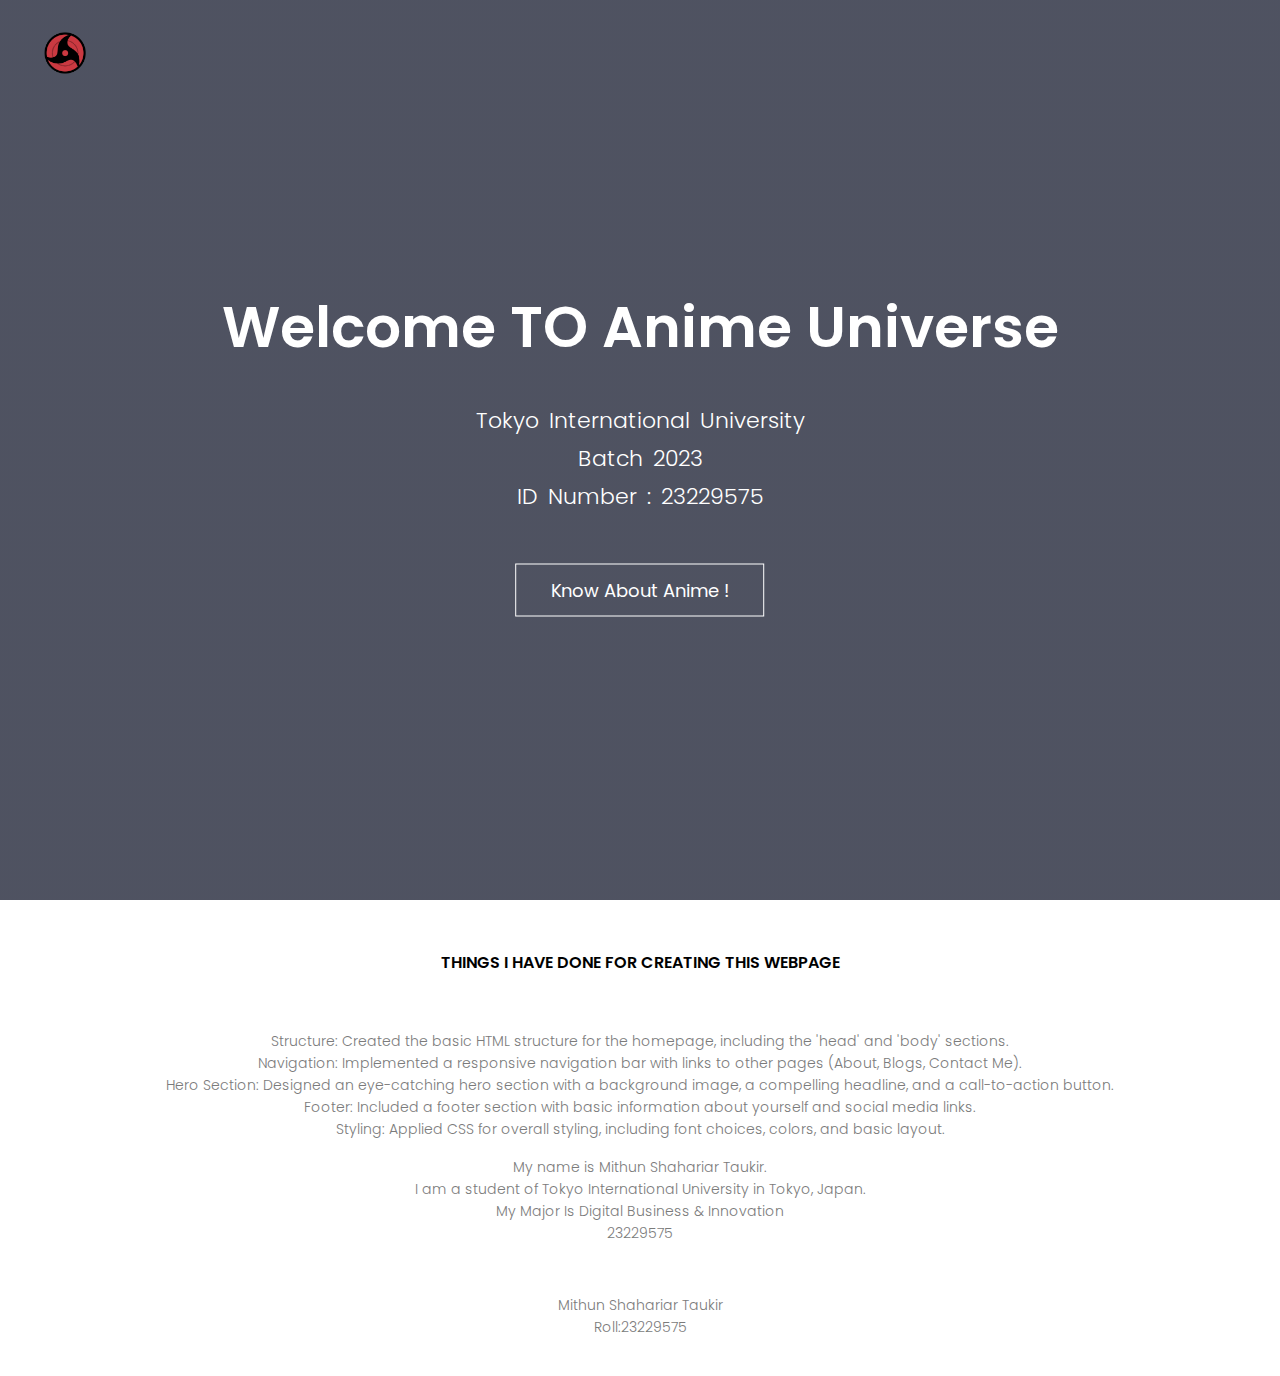
<file: index.html>
<!DOCTYPE html>
<html lang="en">
    <head>
        <meta name="viewport" content="width=device-width, initial-scale=1.0">
         <title>Taukir's Animeverse</title>
        <link rel="stylesheet" href="styles.css" />
        <link rel="preconnect" href="https://fonts.googleapis.com">
        <link rel="preconnect" href="https://fonts.gstatic.com" crossorigin>
        <link href="https://fonts.googleapis.com/css2?family=Cabin:ital,wght@0,400..700;1,400..700&family=Material+Symbols+Outlined&display=swap" rel="stylesheet" />
        <link rel="preconnect" href="https://fonts.googleapis.com">
<link rel="preconnect" href="https://fonts.gstatic.com" crossorigin>
<link href="https://fonts.googleapis.com/css2?family=Poppins:ital,wght@0,100;0,200;0,300;0,400;0,500;0,600;0,700;0,800;0,900;1,100;1,200;1,300;1,400;1,500;1,600;1,700;1,800;1,900&display=swap" rel="stylesheet">
    </head>
    <body>
        <!-- Header Section -->
        <section class="header">
            <nav>
                <a href="index.html"><img src="logo.png" alt="Logo"></a>
                <div class="nav-links" id="navLinks">
                    <span class="material-symbols-outlined" onclick="hideMenu()">close</span>
                    <ul>
                        <li><a href="index.html">Home</a></li>
                        <li><a href="blogs.html">Blogs</a></li>
                        <li><a href="contact me.html">Contact Me</a></li>
                        <li><a href="about.html">About</a></li>
                        
                    </ul>
                </div>
                <span class="material-symbols-outlined" onclick="showMenu()">menu</span>
            </nav>
            <div class="text-box">
                <h1>Welcome TO Anime Universe</h1>
                <p>Tokyo International University<br>Batch 2023<br>ID Number : 23229575</p>
                <a href="blogs.html" class="hero-btn">Know About Anime !</a>
            </div>     
        </section>
        
        <section class="footer">
        <h4>THINGS I HAVE DONE FOR CREATING THIS WEBPAGE</h4>
<p><br>Structure: 
Created the basic HTML structure for the homepage, including the 'head' and 'body' sections.
<br>Navigation: 
Implemented a responsive navigation bar with links to other pages (About, Blogs, Contact Me).
<br>Hero Section:
Designed an eye-catching hero section with a background image, a compelling headline, and a call-to-action button.
<br>Footer:
Included a footer section with basic information about yourself and social media links.
<br>Styling: 
Applied CSS for overall styling, including font choices, colors, and basic layout. </p>
            <p>My name is Mithun Shahariar Taukir.<br>I am a student of Tokyo International University in Tokyo, Japan.
            <br>My Major Is Digital Business & Innovation<br>23229575
            </p>
            <div class="icons">
            <a href="https://www.facebook.com/shahariar.taukir.9">
                <i class="fa fa-facebook-official" ></i>
                </a>
                <a href="https://www.instagram.com/taukiirr/profilecard/?igsh=dWhtNWp2M20zemI1">
                    <i class="fa fa-instagram" ></i></a>
                <a href="https://www.snapchat.com/add/taukiirr?share_id=GHsjeLxLu8Y&locale=en-US-u-mu-celsius">
                    <i class="fa fa-snapchat" ></i></a>
            </div>
            <p> Mithun Shahariar Taukir<br>Roll:23229575</p>
        </section>

        <!-- JavaScript for Toggle Menu -->
        <script>
            const navLinks = document.getElementById("navLinks");

            function showMenu() {
                navLinks.style.right = "0";
            }

            function hideMenu() {
                navLinks.style.right = "-200px"; // Slide menu out of view
            }

            // Hide menu for larger screens
            window.addEventListener('resize', () => {
                if (window.innerWidth > 1200) {
                    navLinks.style.right = "0"; // Keep menu hidden
                    navLinks.style.display = "none"; // Hide nav for desktops
                } else {
                    navLinks.style.display = "block"; // Show nav for smaller screens
                }
            });
        </script>
    </body>
</html>
</file>
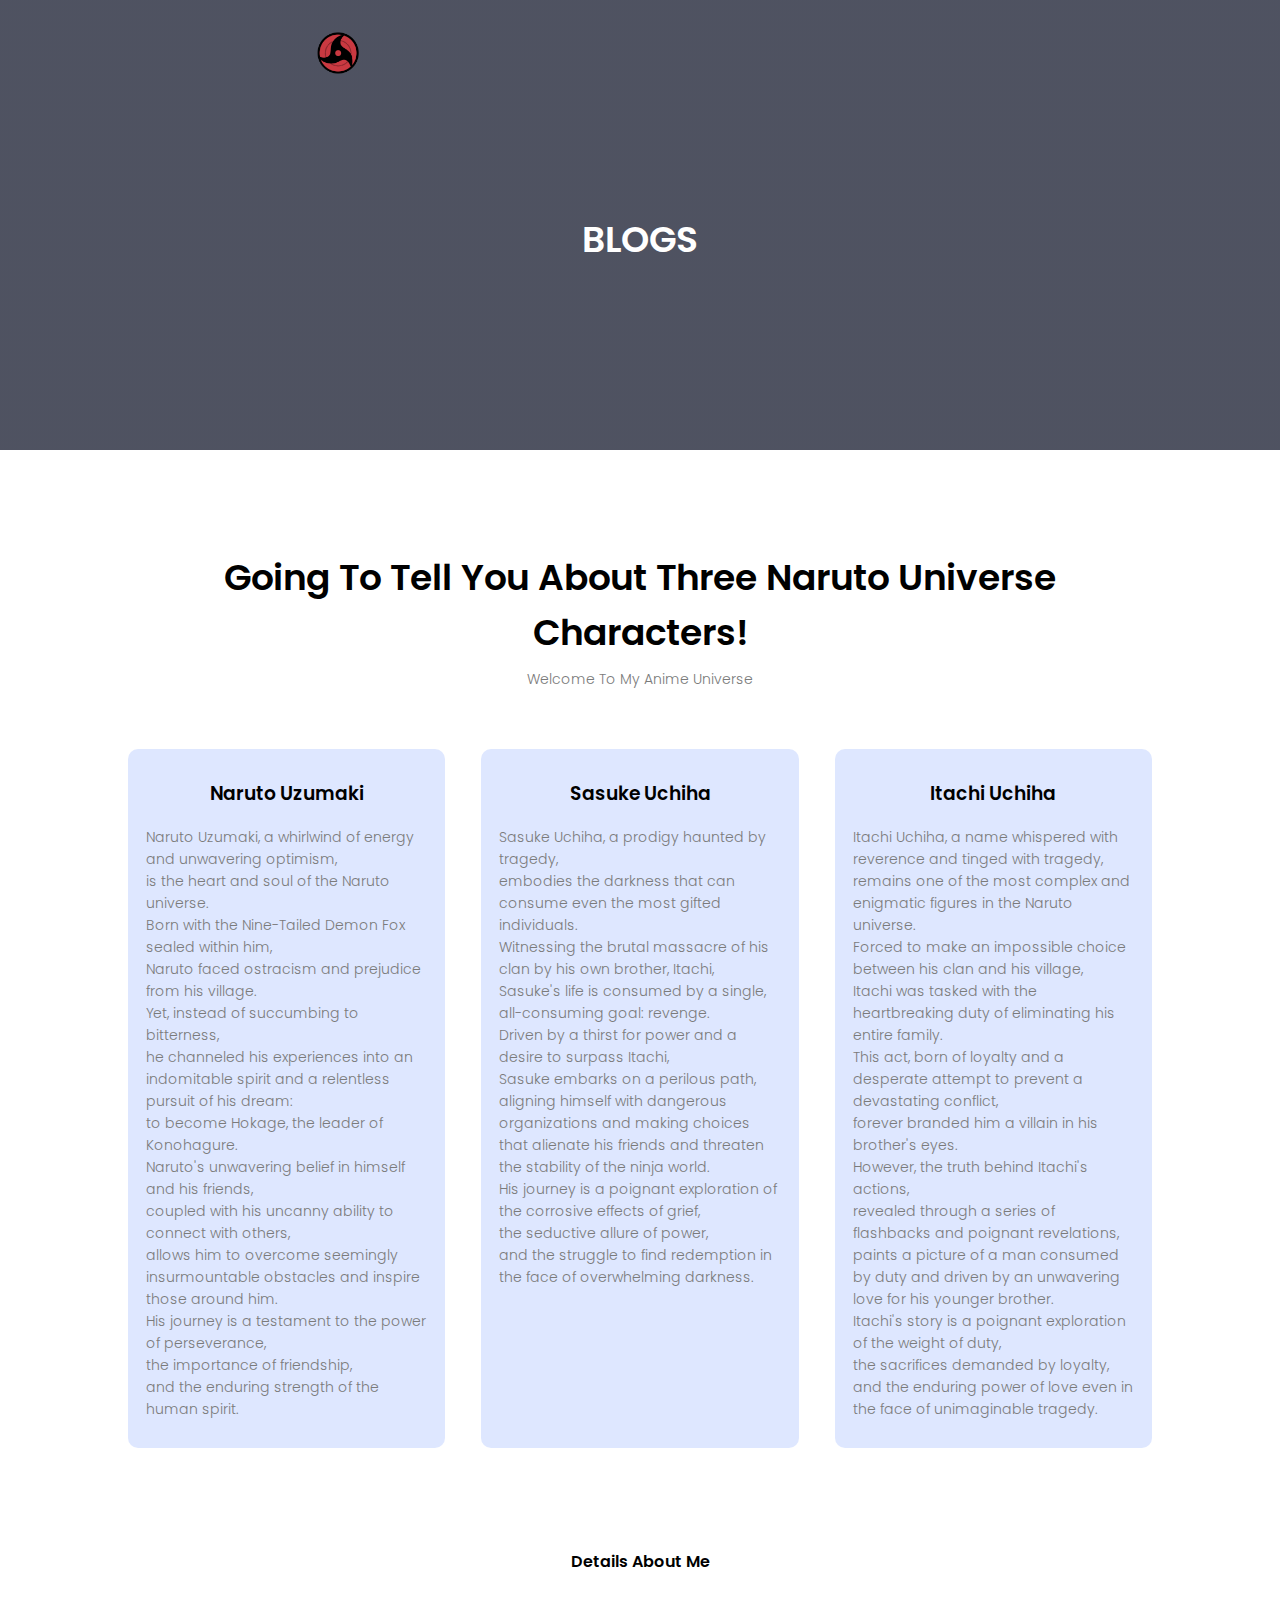
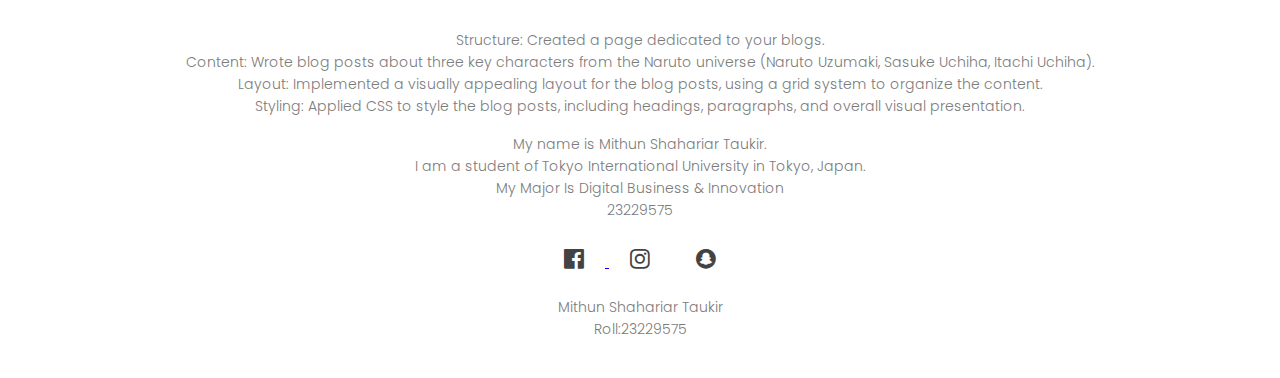
<file: blogs.html>
<!DOCTYPE html>
<html lang="en">
    <head>
        <meta name="viewport" content="width=device-width, initial-scale=1.0">
        <title>Know About Anime</title>
        <link rel="stylesheet" href="styles.css" />
        <link rel="preconnect" href="https://fonts.googleapis.com">
        <link rel="preconnect" href="https://fonts.gstatic.com" crossorigin>
        <link href="https://fonts.googleapis.com/css2?family=Cabin:ital,wght@0,400..700;1,400..700&family=Material+Symbols+Outlined&display=swap" rel="stylesheet" />
       <link rel="stylesheet" href="https://stackpath.bootstrapcdn.com/font-awesome/4.7.0/css/font-awesome.min.css">
        <link href="https://fonts.googleapis.com/css2?family=Poppins:ital,wght@0,100;0,200;0,300;0,400;0,500;0,600;0,700;0,800;0,900;1,100;1,200;1,300;1,400;1,500;1,600;1,700;1,800;1,900&display=swap" rel="stylesheet">
    </head>
    <body>
        <!-- Header Section -->
        <section class="sub-header">
            <nav>
                <a href="index.html"><img src="logo.png" alt="Logo"></a>
                <div class="nav-links" id="navLinks">
                    <span class="material-symbols-outlined" onclick="hideMenu()">close</span>
                    <ul>
                        <li><a href="index.html">Home</a></li>
                        <li><a href="about.html">About</a></li>
                        <li><a href="blogs.html">Blogs</a></li>
                        <li><a href="contact me.html">Contact Me</a></li>
                    </ul>
                </div>
                <span class="material-symbols-outlined" onclick="showMenu()">menu</span>
            </nav>
             <h1>BLOGS</h1>
        </section>
        
        <!------blogs------>
    <section class="blog">
            <h1>Going To Tell You About Three Naruto Universe Characters!</h1>
            <p>Welcome To My Anime Universe</p>
            <div class="row">
                <div class="blog-col" >
                    <h3>Naruto Uzumaki</h3>
                    <p>Naruto Uzumaki, a whirlwind of energy and unwavering optimism,<br> 
                        is the heart and soul of the Naruto universe.<br> Born with the Nine-Tailed Demon Fox sealed 
                        within him,<br> Naruto faced ostracism and prejudice from his village.<br>
                        Yet, instead of succumbing to bitterness,<br> 
                        he channeled his experiences into an indomitable spirit and a relentless pursuit of his dream:
                        <br> to become Hokage, the leader of Konohagure.
                        <br> Naruto's unwavering belief in himself and his friends,<br> 
                        coupled with his uncanny ability to connect with others,<br> 
                        allows him to overcome seemingly insurmountable obstacles and inspire those around him.
                        <br> His journey is a testament to the power of perseverance,
                        <br> the importance of friendship,<br> and the enduring strength of the human spirit.</p>
                    </div>
                <div class="blog-col">
                    <h3>Sasuke Uchiha</h3> 
                    <p>Sasuke Uchiha, a prodigy haunted by tragedy,<br> 
                        embodies the darkness that can consume even the most gifted individuals.<br>
                        Witnessing the brutal massacre of his clan by his own brother, Itachi,<br>
                        Sasuke's life is consumed by a single, all-consuming goal: revenge.<br>
                        Driven by a thirst for power and a desire to surpass Itachi,<br> 
                        Sasuke embarks on a perilous path,<br>
                        aligning himself with dangerous organizations and making choices that 
                        alienate his friends and threaten the stability of the ninja world.<br>
                        His journey is a poignant exploration of the corrosive effects of grief,<br> 
                        the seductive allure of power,<br> and the struggle to find redemption
                        in the face of overwhelming darkness.</p>
                </div>  
                <div class="blog-col">
                    <h3>Itachi Uchiha</h3> 
                    <p>Itachi Uchiha, a name whispered with reverence and tinged with tragedy,
                        <br> remains one of the most complex and enigmatic figures in the Naruto universe.<br> 
                        Forced to make an impossible choice between his clan and his village,<br> 
                        Itachi was tasked with the heartbreaking duty of eliminating his entire family.<br>
                        This act, born of loyalty and a desperate attempt to prevent a devastating conflict,<br> 
                        forever branded him a villain in his brother's eyes.<br>
                        However, the truth behind Itachi's actions,<br>
                        revealed through a series of flashbacks and poignant revelations,<br>
                        paints a picture of a man consumed by duty and driven by an unwavering love for
                        his younger brother.<br> Itachi's story is a poignant exploration of the weight of duty,<br> 
                        the sacrifices demanded by loyalty,<br> 
                        and the enduring power of love even in the face of unimaginable tragedy.</p>
                </div>  
            </div>
        </section>

        
        <section class="footer">
        <h4>Details About Me</h4>
            <p><br>Structure: 
Created a page dedicated to your blogs.
<br>Content: 
Wrote blog posts about three key characters from the Naruto universe (Naruto Uzumaki, Sasuke Uchiha, Itachi Uchiha).
<br>Layout: 
Implemented a visually appealing layout for the blog posts, using a grid system to organize the content.
<br>Styling: 
Applied CSS to style the blog posts, including headings, paragraphs, and overall visual presentation.</p>
            <p>My name is Mithun Shahariar Taukir.<br>I am a student of Tokyo International University in Tokyo, Japan.
            <br>My Major Is Digital Business & Innovation<br>23229575
            </p>
            <div class="icons">
            <a href="https://www.facebook.com/shahariar.taukir.9">
                <i class="fa fa-facebook-official" ></i>
                </a>
                <a href="https://www.instagram.com/taukiirr/profilecard/?igsh=dWhtNWp2M20zemI1">
                    <i class="fa fa-instagram" ></i></a>
                <a href="https://www.snapchat.com/add/taukiirr?share_id=GHsjeLxLu8Y&locale=en-US-u-mu-celsius">
                    <i class="fa fa-snapchat" ></i></a>
            </div>
            <p> Mithun Shahariar Taukir<br>Roll:23229575</p>
        </section>


        <!-- JavaScript for Toggle Menu -->
        <script>
            const navLinks = document.getElementById("navLinks");

            function showMenu() {
                navLinks.style.right = "0"; // Slide menu into view
            }

            function hideMenu() {
                navLinks.style.right = "-200px"; // Slide menu out of view
            }

            // Hide menu for larger screens
            window.addEventListener('resize', () => {
                if (window.innerWidth > 1200) {
                    navLinks.style.right = "0"; // Keep menu hidden
                    navLinks.style.display = "none"; // Hide nav for desktops
                } else {
                    navLinks.style.display = "block"; // Show nav for smaller screens
                }
            });
        </script>
    </body>
</html>
</file>
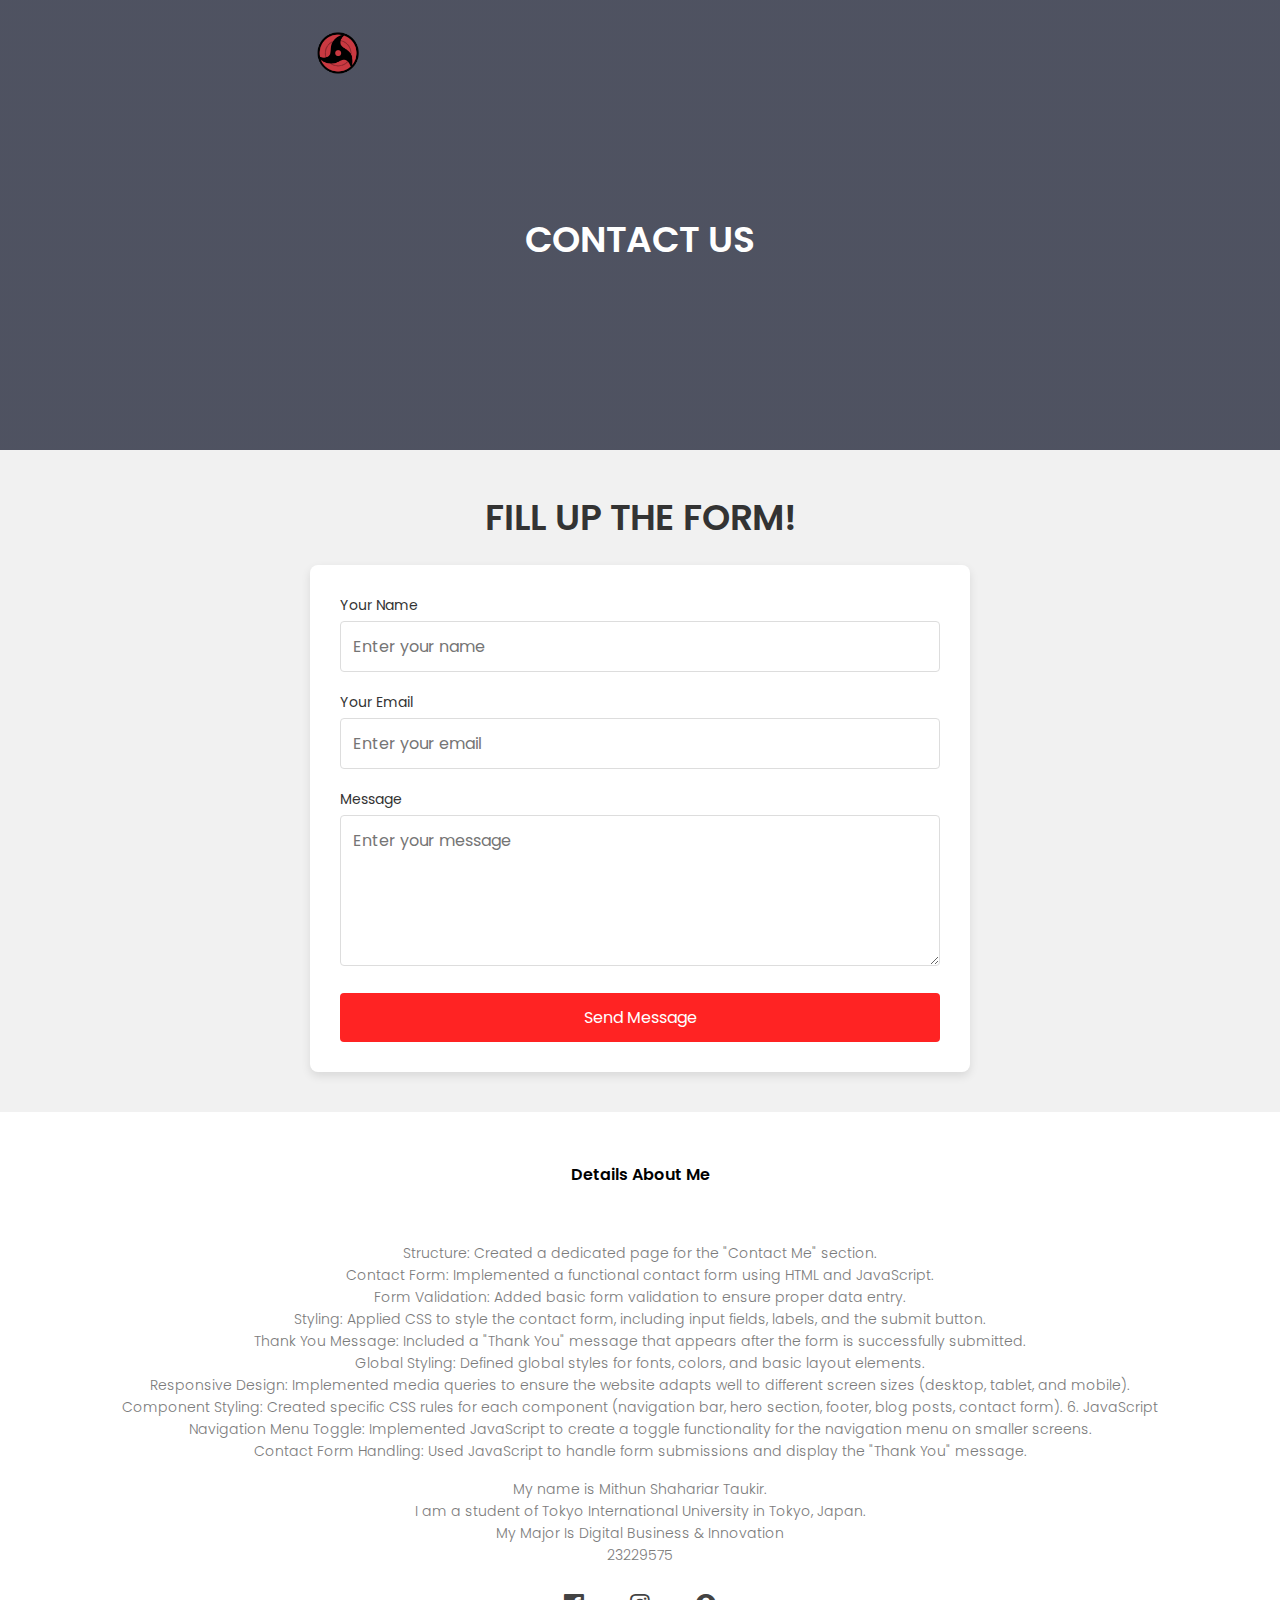
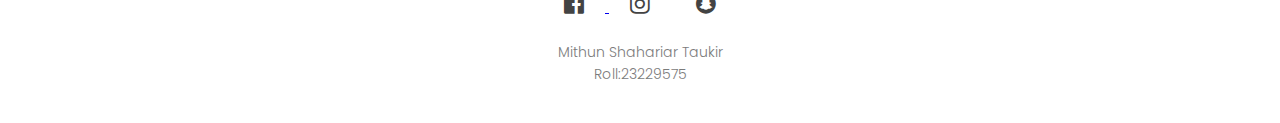
<file: contact me.html>
<!DOCTYPE html>
<html lang="en">
    <head>
        <meta name="viewport" content="width=device-width, initial-scale=1.0">
      <title>Contact Us</title>
        <link rel="stylesheet" href="styles.css" />
        <link rel="preconnect" href="https://fonts.googleapis.com">
        <link rel="preconnect" href="https://fonts.gstatic.com" crossorigin>
        <link href="https://fonts.googleapis.com/css2?family=Cabin:ital,wght@0,400..700;1,400..700&family=Material+Symbols+Outlined&display=swap" rel="stylesheet" />
       <link rel="stylesheet" href="https://stackpath.bootstrapcdn.com/font-awesome/4.7.0/css/font-awesome.min.css">
        <link href="https://fonts.googleapis.com/css2?family=Poppins:ital,wght@0,100;0,200;0,300;0,400;0,500;0,600;0,700;0,800;0,900;1,100;1,200;1,300;1,400;1,500;1,600;1,700;1,800;1,900&display=swap" rel="stylesheet">
    </head>
    <body>
        <!-- Header Section -->
        <section class="sub-header">
            <nav>
                <a href="index.html"><img src="logo.png" alt="Logo"></a>
                <div class="nav-links" id="navLinks">
                    <span class="material-symbols-outlined" onclick="hideMenu()">close</span>
                    <ul>
                        <li><a href="index.html">Home</a></li>
                        <li><a href="about.html">About</a></li>
                        <li><a href="blogs.html">Blogs</a></li>
                        <li><a href="contact me.html">Contact Me</a></li>
                    </ul>
                </div>
                <span class="material-symbols-outlined" onclick="showMenu()">menu</span>
            </nav>
             <h1>CONTACT US</h1>
        </section>
        
        <!-- Contact Section -->
<section class="contact">
    <h1>FILL UP THE FORM!</h1>
    <div class="contact-form" id="contact-form">
        <form id="contactForm">
            <div class="input-container">
                <label for="name">Your Name</label>
                <input type="text" id="name" name="name" placeholder="Enter your name" required>
            </div>
            <div class="input-container">
                <label for="email">Your Email</label>
                <input type="email" id="email" name="email" placeholder="Enter your email" required>
            </div>
            <div class="input-container">
                <label for="message">Message</label>
                <textarea id="message" name="message" placeholder="Enter your message" rows="5" required></textarea>
            </div>
            <button type="submit" class="btn">Send Message</button>
        </form>
    </div>
    <div class="thank-you-message" id="thankYouMessage" style="display: none;">
        <h1>Thank You!</h1>
        <p>Your message has been sent successfully. We will get back to you soon!</p>
    </div>
</section>

<!-- JavaScript for Contact Form -->
<script>
    const form = document.getElementById('contactForm');
    const contactFormDiv = document.getElementById('contact-form');
    const thankYouMessage = document.getElementById('thankYouMessage');

    form.addEventListener('submit', function (e) {
        e.preventDefault(); // Prevent form submission
        contactFormDiv.style.display = 'none'; // Hide the form
        thankYouMessage.style.display = 'block'; // Show the thank-you message
    });
</script>


        
        <section class="footer">
        <h4>Details About Me</h4>
            <p><br>Structure: 
Created a dedicated page for the "Contact Me" section.
<br>Contact Form: 
Implemented a functional contact form using HTML and JavaScript.
<br>Form Validation: 
Added basic form validation to ensure proper data entry.
<br>Styling: 
Applied CSS to style the contact form, including input fields, labels, and the submit button.
<br>Thank You Message: 
Included a "Thank You" message that appears after the form is successfully submitted.
            
            <br>Global Styling: 
Defined global styles for fonts, colors, and basic layout elements.
<br>Responsive Design: 
Implemented media queries to ensure the website adapts well to different screen sizes (desktop, tablet, and mobile).
<br>Component Styling: 
Created specific CSS rules for each component (navigation bar, hero section, footer, blog posts, contact form).
6. JavaScript

<br>Navigation Menu Toggle: 
Implemented JavaScript to create a toggle functionality for the navigation menu on smaller screens.
<br>Contact Form Handling: 
Used JavaScript to handle form submissions and display the "Thank You" message.</p>
            <p>My name is Mithun Shahariar Taukir.<br>I am a student of Tokyo International University in Tokyo, Japan.
            <br>My Major Is Digital Business & Innovation<br>23229575
            </p>
            <div class="icons">
            <a href="https://www.facebook.com/shahariar.taukir.9">
                <i class="fa fa-facebook-official" ></i>
                </a>
                <a href="https://www.instagram.com/taukiirr/profilecard/?igsh=dWhtNWp2M20zemI1">
                    <i class="fa fa-instagram" ></i></a>
                <a href="https://www.snapchat.com/add/taukiirr?share_id=GHsjeLxLu8Y&locale=en-US-u-mu-celsius">
                    <i class="fa fa-snapchat" ></i></a>
            </div>
            <p> Mithun Shahariar Taukir<br>Roll:23229575</p>
        </section>


        <!-- JavaScript for Toggle Menu -->
        <script>
            const navLinks = document.getElementById("navLinks");

            function showMenu() {
                navLinks.style.right = "0"; // Slide menu into view
            }

            function hideMenu() {
                navLinks.style.right = "-200px"; // Slide menu out of view
            }

            // Hide menu for larger screens
            window.addEventListener('resize', () => {
                if (window.innerWidth > 1200) {
                    navLinks.style.right = "0"; // Keep menu hidden
                    navLinks.style.display = "none"; // Hide nav for desktops
                } else {
                    navLinks.style.display = "block"; // Show nav for smaller screens
                }
            });
        </script>
    </body>
</html>
</file>
<file: styles.css>
*{
    margin: 0;
    padding: 0;
  font-family: "Poppins", serif;

    }
.header{
    min-height: 100vh;
    width:100%;
    background-image: linear-gradient(rgba(4,9,30,0.7),rgba(4,9,30,0.7)),url(http://images6.fanpop.com/image/photos/35600000/Anime-Characters-anime-universe-35612327-4098-2304.jpg);
    background-position: center;
    background-size: cover;
    position: relative;
}
nav{
    display: flex;
    padding: 2% 3%;
    justify-content:space-between;
    align-items:center;
    }

nav img{
    width: 7%;
    margin: 1%;
    margin-left: 
}
.nav-links{
    flex:1;
    text-align: right;
    }
.nav-links ul li{
    list-style: none;
    display: inline-block;
    padding: 6px 14px;
    position: relative;
    }
.nav-links ul li a{
    color: #ffffff;
    text-decoration: none;
    font-size: 20px;
    }
.nav-links ul li::after{
    content: '';
    width: 0%;
        height: 15px;
    background: #346bff;
    display: block;
    margin: auto;
    transition: 0.7s;
}
.nav-links ul li:hover::after{
    width: 100%;
}
.text-box{
    width: 87%;
    color: #fff;
    position: absolute;
    top: 50%;
    left: 50%;
    transform: translate(-50%,-50%);
    text-align: center;
}
.text-box h1{font-size: 57px;
}
.text-box p{
    margin: 24px 0 40px;
    font-size: 22px;
    color: #fff;
    text-align: center;
    word-spacing: 4px;
    line-height: 38px;
}
.hero-btn{
    display: inline-block;
    text-decoration: none;
    color: #fff;
    border: 1px solid #fff;
    padding: 12px 34px;
    font-size: 18px;
    background: transparent;
    position: relative;
    cursor: pointer;
}
.hero-btn:hover{
    border: 1px solid rgb(41, 68, 101);
    background: rgba(0, 76, 157, 0.7);
    transition: 1s;
}

nav .material-symbols-outlined{
    display: none;
}

@media(max-width:700px){
    .text-box h1{
        font-size: 34px;
    }
    .text-box p{
        font-size: 19px;
    }
    .nav-links ul li{
        display: block;
    }
    .nav-links {
    position: fixed; /* Fix the menu position */
    background: #76b4ff;
    height: 100vh; /* Full screen height */
    width: 200px;
    top: 0;
    right: -200px; /* Hide initially */
    text-align: left;
    z-index: 1000; /* Ensure it overlaps all other content */
    transition: 0.5s; /* Smooth slide-in/out */
    overflow-y: auto; /* Ensure scrolling if menu items overflow */
}
    nav .material-symbols-outlined {
        display: block;
        color: #fff;
        margin: 10px;
        font-size: 30px;
        cursor:pointer;
        
    }
    .nav-links ul{
        padding: 9px;
    }
}

/* Blog Section */
.blog {
    width: 80%;
    margin: auto;
    text-align: center;
    padding-top: 100px;
}

h1 {
    font-size: 36px;
    font-weight: 600;
}

p {
    color: #7b7b7b;
    font-size: 14px;
    font-weight: 300;
    line-height: 22px;
    
    padding: 8px;
}

.row {
    margin-top: 5%;
    display: flex;
    justify-content: space-between;
}

.blog-col {
    flex-basis: 31%;
    background: rgba(80, 126, 255, 0.19);
    border-radius: 10px;
    margin-bottom: 5%;
    padding: 20px 10px;
    box-sizing: border-box;
    width: 100%;
    text-align: left;
    transition: .9s;
}
h3{
    text-align: center;
    font-weight: 600;
    margin: 10px 0;
}
.blog-col:hover{
    box-shadow: 0 0 20px 0px #000000;
}
@media(max-width:700px){
    .row{
        flex-direction: column;}
}

/*---------footer----------*/
.footer{
    width: 100%;
    text-align: center;
    padding: 30px 0;
}
.footer h4{
    margin-bottom: 25px;
    margin-top:20px;
    font-weight: 600;
}
.icons .fa{
    color:#434343;
    margin: 0 21px;
    cursor: pointer;
    padding: 18px 0;
    font-size: 23px;
}

.sub-header{
    height:50vh;
    width: 100%;
    background-image: linear-gradient(rgba(4,9,30,0.7),rgba(4,9,30,0.7)),url(https://popgeeknews.com/wp-content/uploads/2023/07/Cover-Jump-Festa-2024-860x484.webp);
    background-position: center;
    background-size: cover;
    text-align: center;
    color: rgb(255, 255, 255);

}
.sub-header h1{
    margin-top: 100px;
    
}
.about-us{
    width: 80%;
    margin: auto;
    padding-top: 80px;
    padding-bottom: 50px;
}
.about-col{
    flex-basis: 48%;
    padding: 30px 2px;
}
.about-col img{
    width: 100%;
}
.about-col h1{
    padding-top: 0;
}
.about-col p{
    padding-top: 15px 0 25px;
}
.red-btn{
    border: 1px solid #6aa3e1;
    background: transparent;
    color:rgb(81, 41, 101);
}
.red-btn:hover{
    color:#fff;
}


/* Contact Section */
.contact {
    padding: 40px;
    background-color: #f1f1f1;
    text-align: center;
}

.contact h1 {
    font-size: 36px;
    margin-bottom: 20px;
    color: #333;
}

.contact-form {
    max-width: 600px;
    margin: 0 auto;
    background-color: #fff;
    padding: 30px;
    border-radius: 8px;
    box-shadow: 0 4px 10px rgba(0, 0, 0, 0.1);
}

.input-container {
    margin-bottom: 20px;
    text-align: left;
}

.input-container label {
    font-size: 14px;
    color: #333;
    display: block;
    margin-bottom: 5px;
}

.input-container input,
.input-container textarea {
    width: 100%;
    padding: 12px;
    font-size: 16px;
    border: 1px solid #ddd;
    border-radius: 4px;
    box-sizing: border-box;
    transition: border-color 0.3s ease;
}

.input-container input:focus,
.input-container textarea:focus {
    border-color: #007BFF;
    outline: none;
}

.btn {
    width: 100%;
    padding: 12px;
    background-color: #ff2323;
    color: white;
    border: none;
    border-radius: 4px;
    font-size: 16px;
    cursor: pointer;
    transition: background-color 0.3s ease;
}

.btn:hover {
    background-color: #7c0000;
}

/* Thank-You Message */
.thank-you-message {
    display: none; /* Hidden by default */
    text-align: center;
    padding: 40px;
    background-color: #f9f9f9;
    border-radius: 8px;
    box-shadow: 0 4px 10px rgba(0, 0, 0, 0.1);
}

.thank-you-message h1 {
    font-size: 36px;
    margin-bottom: 20px;
    color: #333;
}

.thank-you-message p {
    font-size: 18px;
    color: #555;
}

.thank-you-message .btn {
    margin-top: 20px;
    display: inline-block;
    padding: 12px 20px;
    font-size: 16px;
    color: white;
    background-color: #007BFF;
    text-decoration: none;
    border-radius: 4px;
    transition: background-color 0.3s ease;
}

.thank-you-message .btn:hover {
    background-color: #0056b3;
}
</file>
